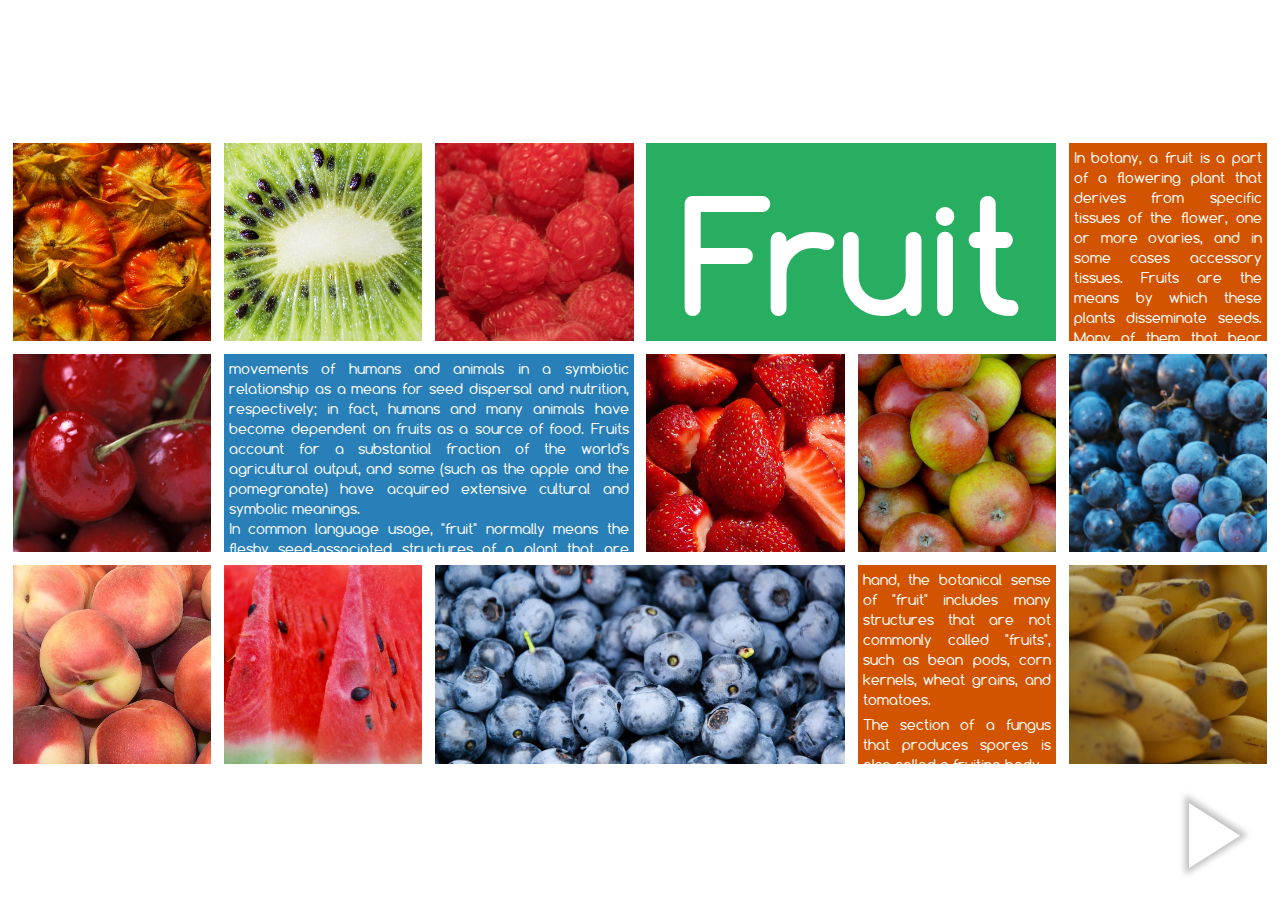
<file: tiles.html>
<!DOCTYPE HTML>
<html>

<head>
    <script src="http://ajax.googleapis.com/ajax/libs/jquery/1.7.2/jquery.min.js"></script>

    <meta charset="utf-8">
    <title>Tiles</title>
    <link rel="stylesheet" href="tiles.css">
    <script>
        $(document).ready(function () {
            resize();
            
            $(".arrow").click(function () {                
                if(page == 0)
                {
                    var e = new Object();
                    e.wheelDelta = -200;
                    wheel(e);
                }
                else if(page == 1)
                {
                    var e = new Object();
                    e.wheelDelta = 200;
                    wheel(e);
                }
                
            });
        });

        function resize() {
            if (innerHeight * 2 < innerWidth) {
                $("#wrapper").css("width", innerHeight * 2);
                $("#wrapper").css("height", innerHeight);
            } else {
                $("#wrapper").css("width", innerWidth);
                $("#wrapper").css("height", innerWidth / 2);
            }
        }

        var page = 0;
        var index = 0;
        var interval;
        var tiles;
        var moving = 0;

        function wheel(e) {
            if (e != null)
                event = e;
            if (moving == 0)
            {
                $(".arrow").css("opacity", 0);
            if (event.wheelDelta >= 120) {
                //nahoru
                if (page == 1) {
                    tiles = document.getElementsByClassName("dlazdice");
                    index = tiles.length - 1;

                    moving = 1;
                    interval = setInterval(function () {
                        if (index < 0) {
                            moving = 0;
                            clearInterval(interval);
                            return;
                        }
                        tiles[index].style.left = "0px";
                        index--;
                    }, 15);

                    page = 0;
                    setTimeout(objevSipku,1000);
                }
            } else if (event.wheelDelta <= -120) {
                //dolu;
                if (page == 0) {

                    tiles = document.getElementsByClassName("dlazdice");
                    index = 0;

                    moving = 1;
                    interval = setInterval(function () {
                        if (index >= tiles.length) {
                            moving = 0;
                            clearInterval(interval);
                            return;
                        }
                        tiles[index].style.left = "-100%";
                        index++;
                    }, 15);

                    page = 1;
                    setTimeout(objevSipku,1000);
                }
            }
                
            }
            return false;
        }
        
        function objevSipku()
        {
            $(".arrow").css("opacity",0.5);
            $(".arrow").toggleClass("arrow2");
        }
    </script>

</head>

<body onresize="resize()" onmousewheel="wheel()">
    <div id="wrapper">
        <div class="dlazdice modra">
            <img class="obrazek" src="fruit/pineaple.jpg">
        </div>
        <div class="dlazdice cervena">
            <img class="obrazek" src="fruit/kiwi.jpg">
        </div>
        <div class="dlazdice tyrkysova">
            <img class="obrazek" src="fruit/raspberry.jpg">
        </div>
        <div class="dlazdice velka zelena">
            <h1>Fruit</h1>
        </div>
        <div class="dlazdice oranzova">
            <p class="text">In botany, a fruit is a part of a flowering plant that derives from specific tissues of the flower, one or more ovaries, and in some cases accessory tissues. Fruits are the means by which these plants disseminate seeds. Many of them that bear edible fruits, in particular, have propagated with the</p>
        </div>
        <div class="dlazdice seda">
            <img class="obrazek" src="fruit/cherry.jpg">
        </div>
        <div class="dlazdice velka modra">
            <p class="text">movements of humans and animals in a symbiotic relationship as a means for seed dispersal and nutrition, respectively; in fact, humans and many animals have become dependent on fruits as a source of food. Fruits account for a substantial fraction of the world's agricultural output, and some (such as the apple and the pomegranate) have acquired extensive cultural and symbolic meanings.
                <br>In common language usage, "fruit" normally means the fleshy seed-associated structures of a plant that are sweet or sour and edible in the raw state, such as apples, oranges, grapes, strawberries, bananas, and lemons. On the other</p>
        </div>
        <div class="dlazdice cervena">
            <img class="obrazek" src="fruit/strawberry.jpg">
        </div>
        <div class="dlazdice tyrkysova">
            <img class="obrazek" src="fruit/apple.jpg">
        </div>
        <div class="dlazdice seda">
            <img class="obrazek" src="fruit/grapes.jpg">
        </div>
        <div class="dlazdice oranzova">
            <img class="obrazek" src="fruit/peach.jpg">
        </div>
        <div class="dlazdice zelena">
            <img class="obrazek" src="fruit/melon.jpg">
        </div>
        <div class="dlazdice velka seda">
            <img class="obrazek" src="fruit/blueberry.jpg">
        </div>
        <div class="dlazdice oranzova">
            <p class="text">hand, the botanical sense of "fruit" includes many structures that are not commonly called "fruits", such as bean pods, corn kernels, wheat grains, and tomatoes.</p>
            <p class="text">The section of a fungus that produces spores is also called a fruiting body.</p>

            <div class="source">Text source: <a href="http://en.wikipedia.org/wiki/Fruit">Wikipedia.org</a>
            </div>
        </div>
        <div class="dlazdice modra">
            <img class="obrazek" src="fruit/banana.jpg">
        </div>
    </div>
    
    
    <div id="wrapper2">
        <div class="dlazdice modra">
            <img class="obrazek" src="vegetable/pepper.jpg">
        </div>
        <div class="dlazdice cervena">
            <img class="obrazek" src="vegetable/onion.jpg">
        </div>
        <div class="dlazdice tyrkysova vetsi">
            <h2>Vegetable</h2>
        </div>
        <div class="dlazdice zelena">
            <img class="obrazek" src="vegetable/tomato.jpg">
        </div>
        <div class="dlazdice zelena velka">
            <p class="text">In culinary terms, a vegetable is an edible plant or its part, intended for cooking or eating raw.<br>

               The non-biological definition of a vegetable is largely based on culinary and cultural tradition. Apart from vegetables, other main types of plant food are fruits, grains and nuts. Vegetables are most often consumed as salads or cooked in savory or salty dishes, while culinary fruits are usually sweet and used for desserts, but it is not the universal rule. Therefore, the division is somewhat arbitrary, based on cultural views. For example, some people consider mushrooms to be vegetables even though they are not </p>
        </div>
        <div class="dlazdice seda">
            <img class="obrazek" src="vegetable/lentil.jpg">
        </div>
        <div class="dlazdice modra">
            <p class="text">biologically plants, while others consider them a separate food category; some cultures group potatoes with cereal products such as noodles or rice, while most English speakers would consider them vegetables.<br>
                Some vegetables can be consumed raw, while some,</p>
        </div>
        <div class="dlazdice cervena">
            <img class="obrazek" src="vegetable/garlic.jpg">
        </div>
        <div class="dlazdice tyrkysova">
            <img class="obrazek" src="vegetable/pea.jpg">
        </div>
        <div class="dlazdice seda">
            <img class="obrazek" src="vegetable/lettuce.jpg">
        </div>
        <div class="dlazdice seda velka">
            <p class="text">such as cassava, must be cooked to destroy certain natural toxins or microbes in order to be edible. A number of processed food items available on the market contain vegetable ingredients and can be referred to as "vegetable derived" products. These products may or may not maintain the nutritional integrity of the vegetable used to produce them.</p>
            <div class="source">Text source: <a href="http://en.wikipedia.org/wiki/Fruit">Wikipedia.org</a>
            </div>
        </div>
        <div class="dlazdice zelena">
            <img class="obrazek" src="vegetable/cucumber.jpg">
        </div>
        <div class="dlazdice velka seda">
            <img class="obrazek" src="vegetable/carrot.jpg">
        </div>
    </div>
    
    <div class="arrow"><svg id="sipka" xmlns="http://www.w3.org/2000/svg" viewBox="0 0 11 14" style="pointer-events: none; display: block;"><g id="play-arrow"><polygon points="0,0 0,14 11,7 "></polygon></g></svg>
        <svg id="sipka2" xmlns="http://www.w3.org/2000/svg" viewBox="0 0 11 14" style="pointer-events: none; display: block;"><g id="play-arrow"><polygon points="0,0 0,14 11,7 "></polygon></g></svg>
    </div>
    
    <!--<div class="footer">Icons made by <a href="http://www.simpleicon.com" title="SimpleIcon">SimpleIcon</a> and <a href="http://RamiMcM.in" title="Rami McMin">Rami McMin</a> from <a href="http://www.flaticon.com" title="Flaticon">www.flaticon.com</a> is licensed by <a href="http://creativecommons.org/licenses/by/3.0/" title="Creative Commons BY 3.0">CC BY 3.0</a>
<br>Site by <a href="https://github.com/mnauky94">"Mnauky 94"</a>
</div> -->


</body>

</html>
</file>
<file: tiles.css>
@font-face { font-family: OrangeJuice; src: url('orange%20juice%202.0.ttf');}
@font-face { font-family: Caviar; src: url('CaviarDreams.ttf');}
@font-face { font-family: Caviar_bold; src: url('CaviarDreams_Bold.ttf');} 
@font-face { font-family: Caviar_italic; src: url('CaviarDreams_Italic.ttf');}
@font-face { font-family: Caviar_bolditalic; src: url('CaviarDreams_BoldItalic.ttf');}
@font-face { font-family: Comfortaa; src: url('Comfortaa-Regular.ttf');}
@font-face { font-family: Comfortaa_bold; src: url('Comfortaa-Bold.ttf');}
@font-face { font-family: Comfortaa_light; src: url('Comfortaa-Light.ttf');}

body {
    background-color: #FFF;
    padding: 0px;
    padding-left: 2vh; 
    margin: 0px; 
    overflow: hidden;
    color: #FFF;
}

#wrapper {
    position: absolute;
    width: 100vw;
    height: 48vw;
    transform: translate(-50%, -50%);
    left: 50%;
    top: 50%;
}

#wrapper2 {
    position: absolute;
    width: 100vw;
    height: 50vw;
    transform: translate(-50%, -50%);
    left: 150%;
    top: 50%;
}

.dlazdice {
    float: left;
    position: relative;
    background: #000;
    height: 31%;
    width: 15.5%;
    margin-top: 1%;
    margin-left: 1%;
    transition: 1s ease-in-out;
    left: 0px;
}

.velka {
    width: 32%;
}

.vetsi {
    width: 48.5%;
}

.modra {
    background: #2980b9;
}
.oranzova {
    background: #d35400;
}
.tyrkysova {
    background: #16a085;
}
.cervena {
    background: #c0392b;
}
.zelena {
    background: #27ae60;
}
.seda {
    background: #2c3e50;
}

/*.dlazdice:hover {
    filter: saturate(1.5);
    -webkit-filter: contrast(1.2) saturate(1.2);
    -moz-filter: saturate(1.5);
}*/

h1 {
    font-family: Comfortaa_bold;
    font-weight: normal;
    margin: 4% 0px;
    font-size: 12vw;
    text-align: center;
}
h2 {
    font-family: Comfortaa_bold;
    font-weight: normal;
    margin: 4% 0px;
    font-size: 9.5vw;
    text-align: center;
}

.obrazek {
    width: 100%;
    height: 100%;
}

.text {
    font-family: Comfortaa;
    text-align: justify;
    padding: 5px;
    padding-bottom: 0px;
    margin: 0px;
    font-size: 1.27em;
}
.source {
    font-family: Comfortaa_Light;
    font-size: 1.1em;
    padding-top: 3px;
}

a , a:visited {
    color: white;
}

.arrow {
    position: fixed;
    z-index: 10;
    width: 4vw;
    height: 5.2vw;
    bottom: 30px;
    right: 40px;
    transition: 0.5s ease;
    opacity: 0.5;
}

.arrow:hover {
    opacity: 1;
}

.arrow2 {
    left: 50px;
    transform: scale(-1);
}

#sipka {
    fill: #FFF;
    position: relative;
    z-index: 5;
}

#sipka2 {
    fill: #000;
    position: relative;
    top: -5.75vw;
    left: -0.3vw;
    z-index: 4;
    height: 120%;
    filter: blur(3px);
    -webkit-filter: blur(3px);
    opacity: 0.5;
}

@media screen and (max-width: 1400px)
{
    .text {
        font-size: 0.9em;
    }
    .source {
        font-size: 0.8em;
}
</file>
